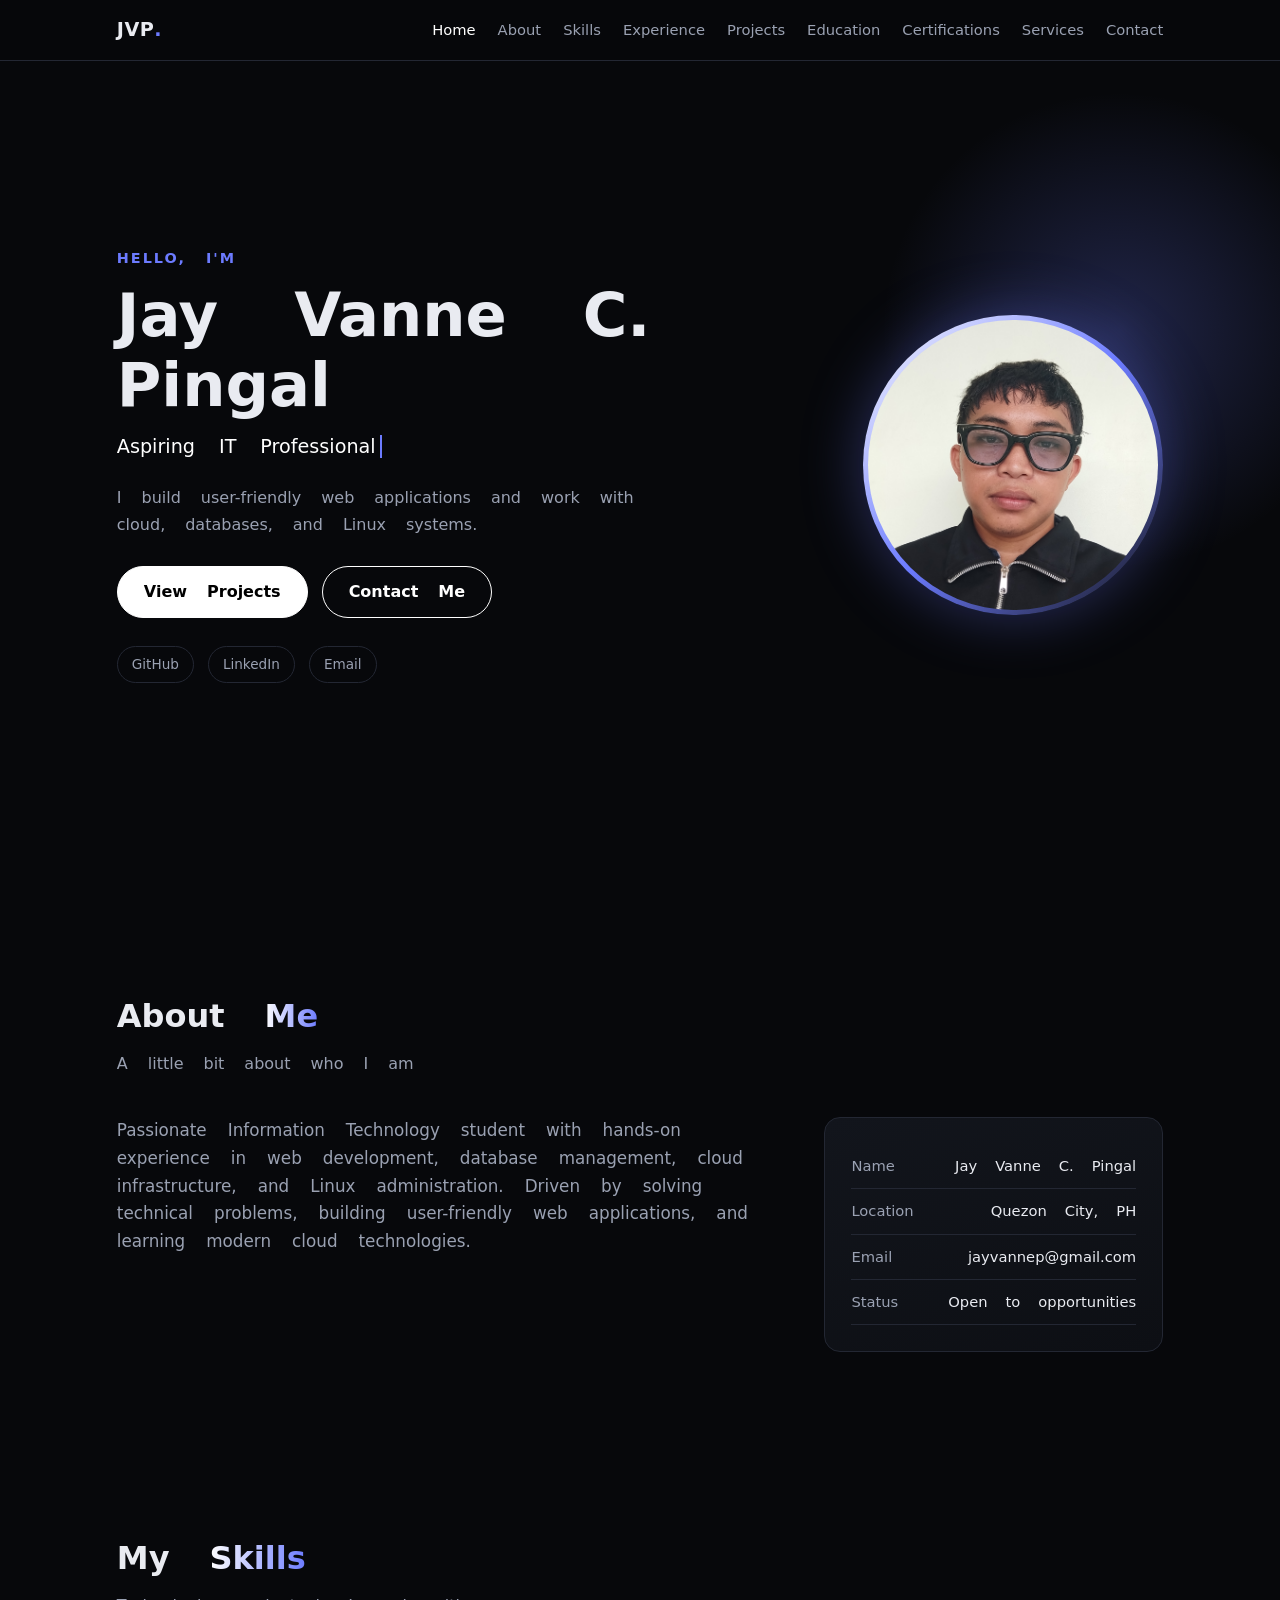
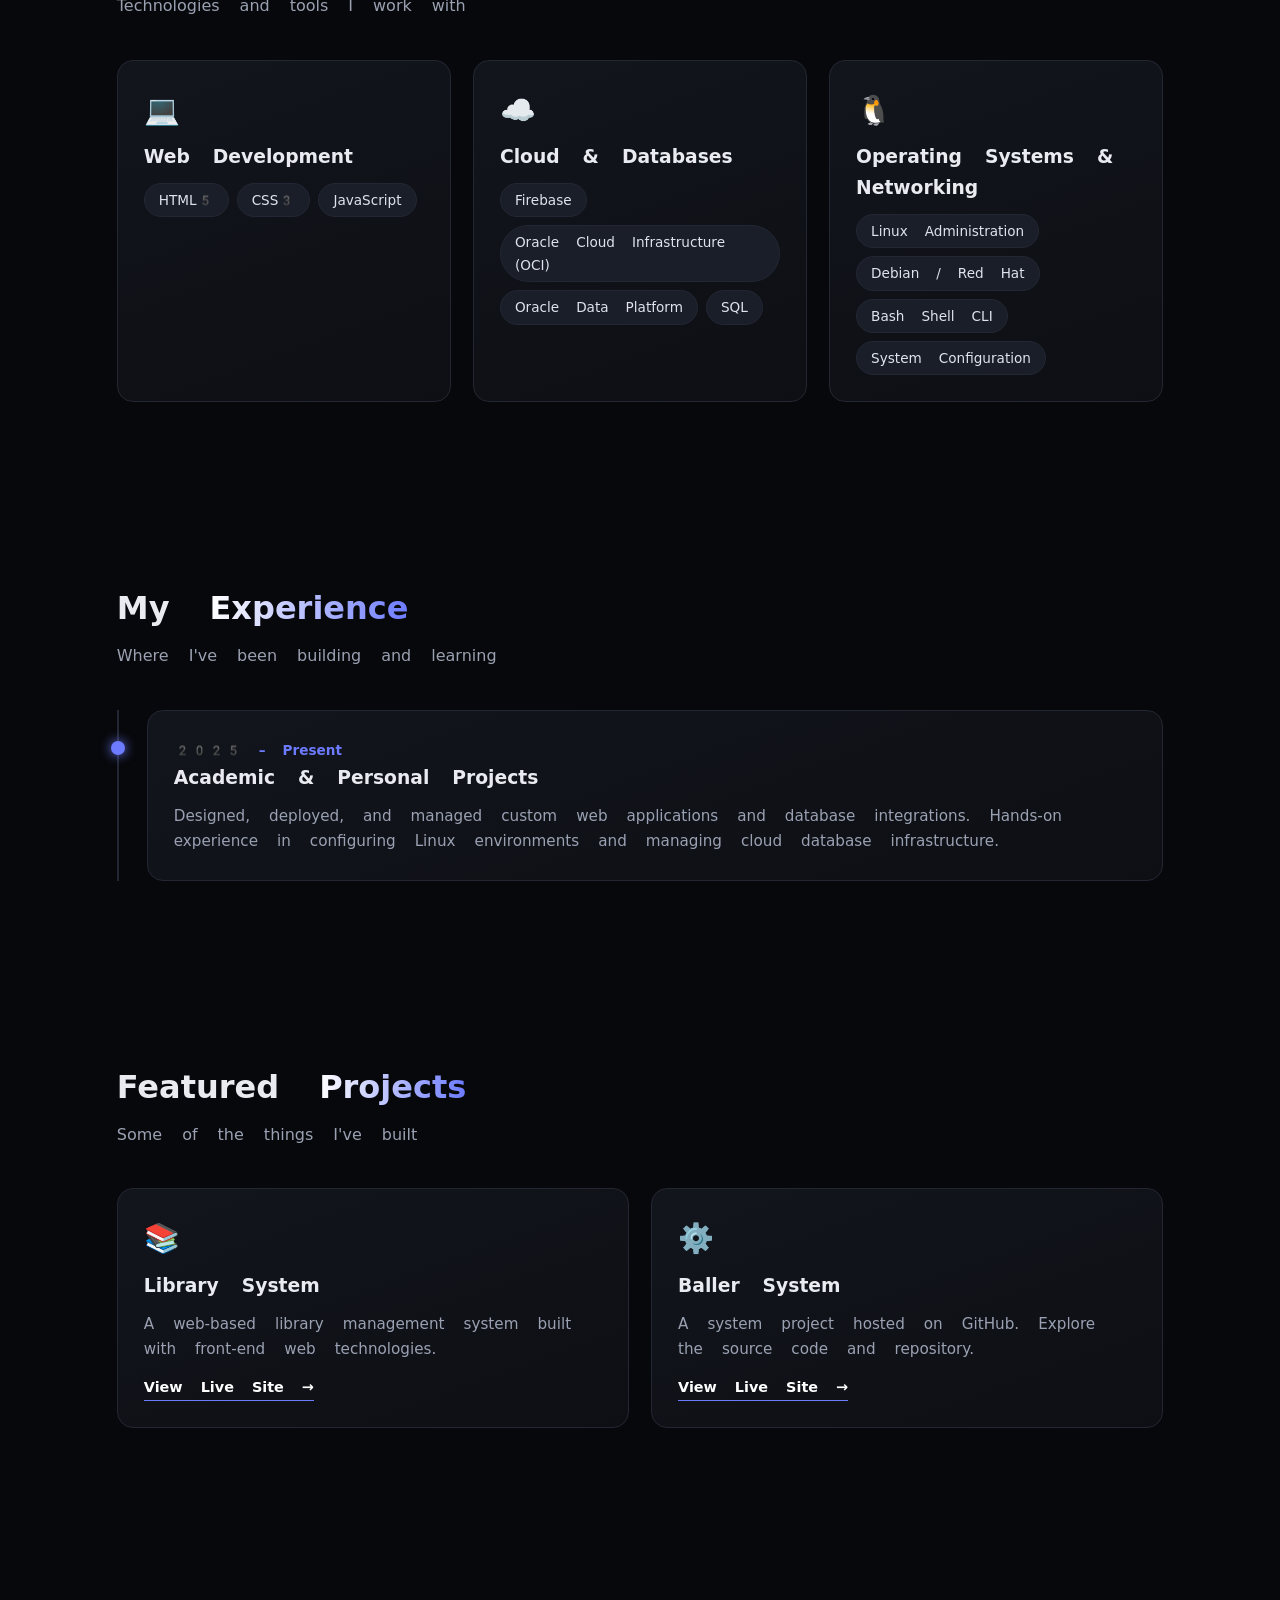
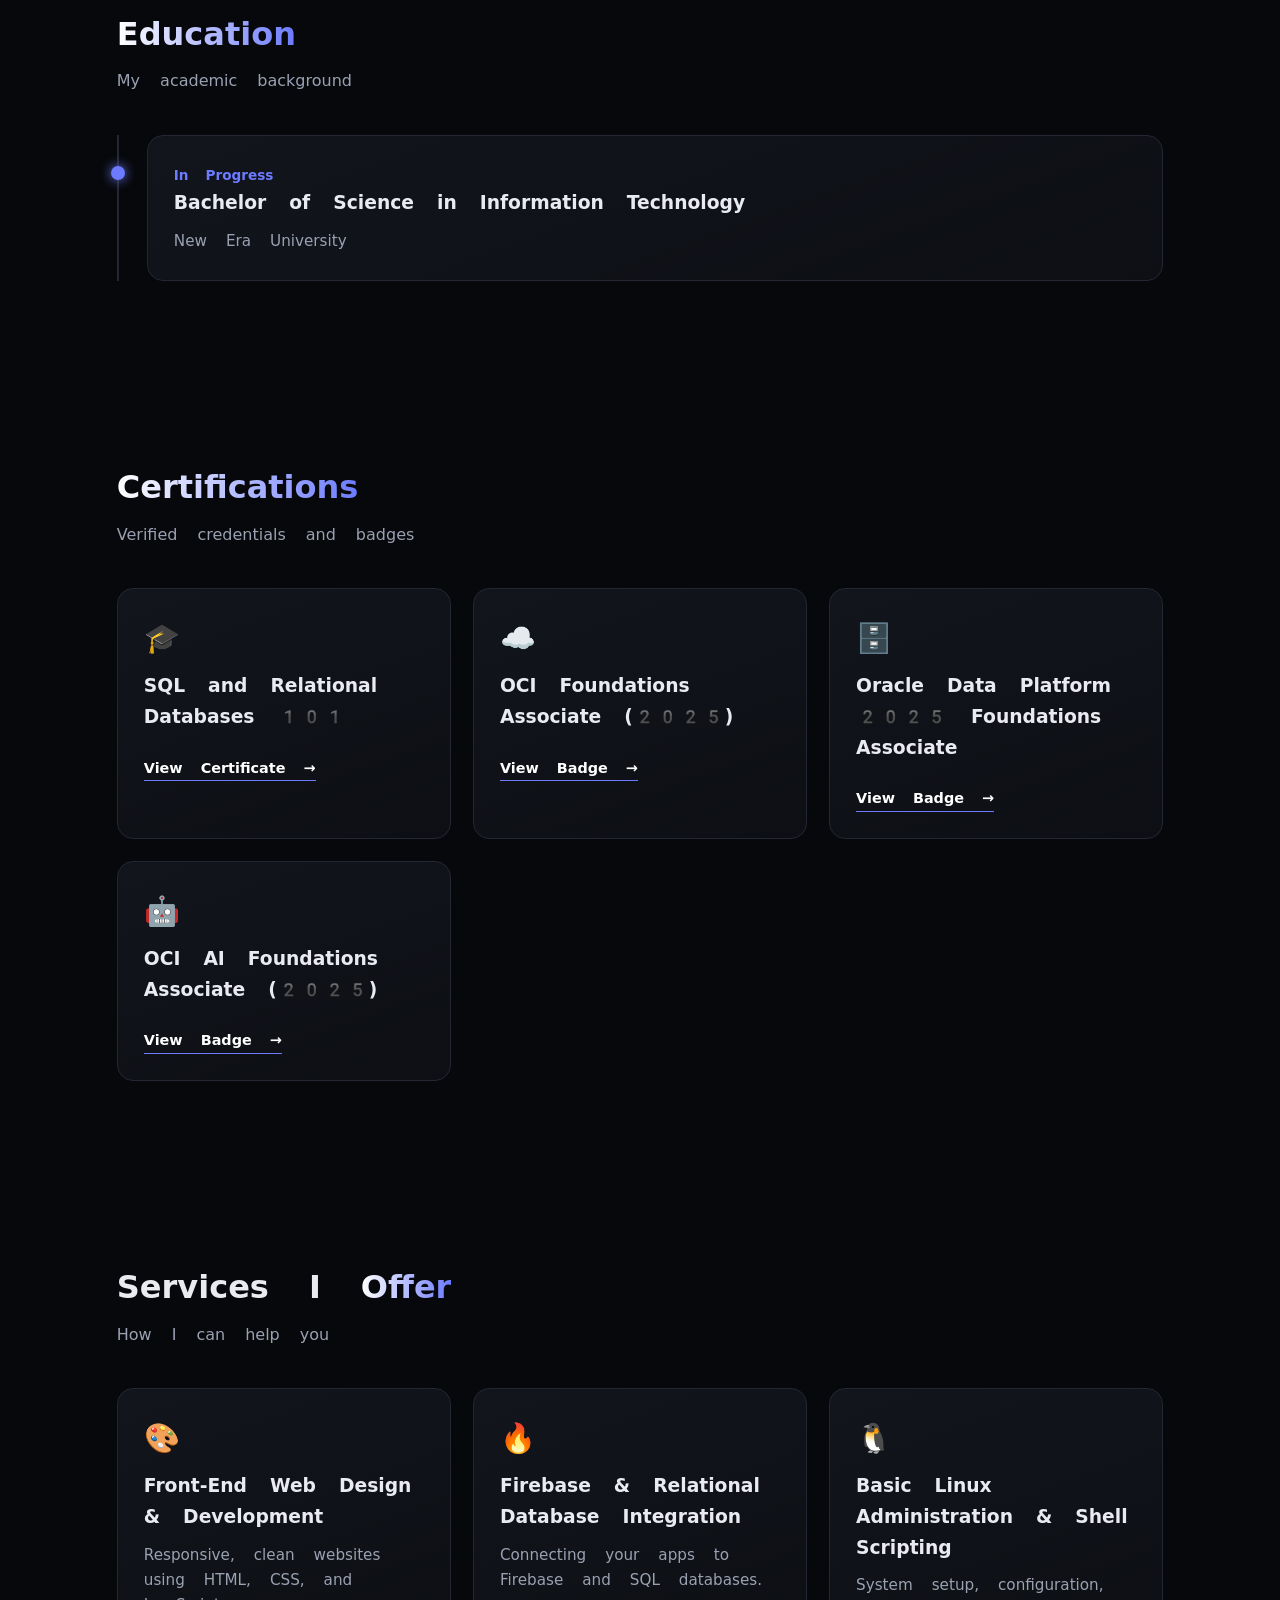
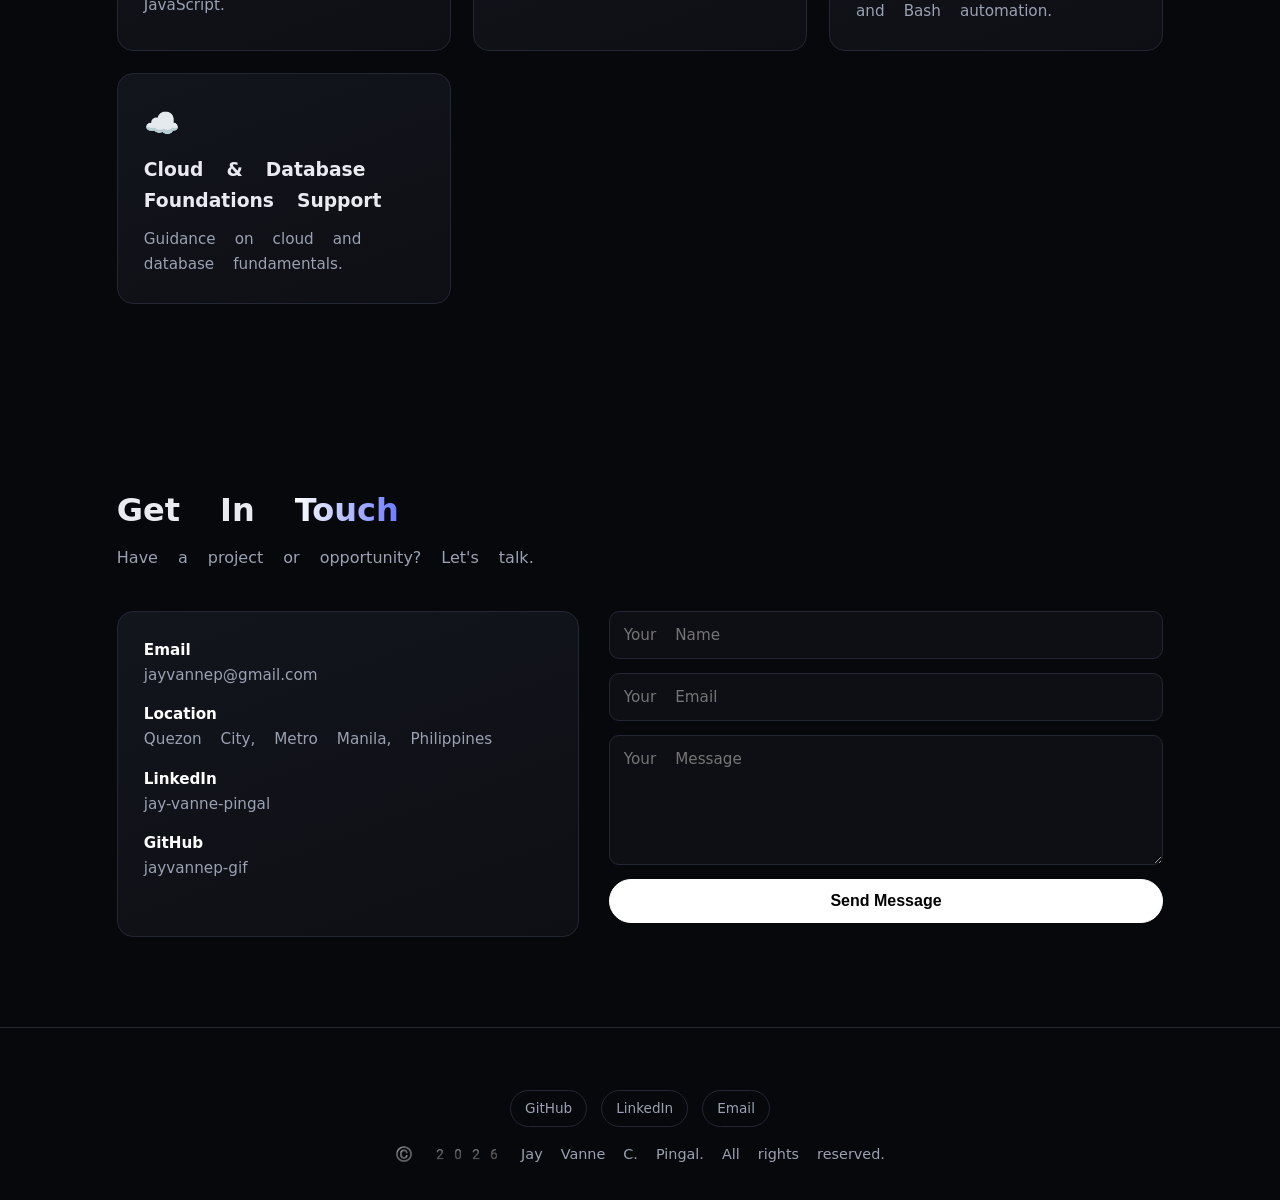
<file: index.html>
<!DOCTYPE html>
<html lang="en">
<head>
<meta charset="UTF-8">
<meta name="viewport" content="width=device-width, initial-scale=1">
<title>Jay Vanne C. Pingal | Portfolio</title>
<meta name="description" content="Portfolio of Jay Vanne C. Pingal - Aspiring IT Professional / Junior Web &amp; Systems Developer">
<!-- CSS file -->
<link rel="stylesheet" href="style.css">
</head>
<body>

<!-- ============ NAVIGATION ============ -->
<nav>
 <div class="nav-in">
  <a href="#home" class="logo">JVP<b>.</b></a> <!-- EDIT: your initials/logo -->
  <button class="burger" id="burger" aria-label="Menu">&#9776;</button>
  <ul class="links" id="links">
   <li><a href="#home">Home</a></li>
   <li><a href="#about">About</a></li>
   <li><a href="#skills">Skills</a></li>
   <li><a href="#experience">Experience</a></li>
   <li><a href="#projects">Projects</a></li>
   <li><a href="#education">Education</a></li>
   <li><a href="#certifications">Certifications</a></li>
   <li><a href="#services">Services</a></li>
   <li><a href="#contact">Contact</a></li>
  </ul>
 </div>
</nav>

<!-- ============ HOME ============ -->
<section id="home">
 <div class="hero-text">
  <p class="hello">HELLO, I'M</p>
  <!-- EDIT: Your name -->
  <h1>Jay Vanne C. Pingal</h1>
  <!-- EDIT: Professional titles are in script.js (titles list) -->
  <p class="role"><span id="typed"></span></p>
  <p class="lead">I build user-friendly web applications and work with cloud, databases, and Linux systems.</p>
  <div class="hero-btns">
   <a href="#projects" class="btn primary">View Projects</a>
   <a href="#contact" class="btn ghost">Contact Me</a>
  </div>
  <div class="socials">
   <!-- EDIT: Social links -->
   <a href="https://github.com/jayvannep-gif/jayvannep-gif" target="_blank" rel="noopener">GitHub</a>
   <a href="https://www.linkedin.com/in/jay-vanne-pingal-319726297/" target="_blank" rel="noopener">LinkedIn</a>
   <a href="mailto:jayvannep@gmail.com">Email</a>
  </div>
 </div>
 <!-- EDIT: Profile picture. Put 1.jpg in the SAME folder as index.html -->
 <div class="avatar">
  <img src="1.jpg" alt="Jay Vanne C. Pingal" onerror="this.outerHTML='<div class=ph>JP</div>'">
 </div>
</section>

<!-- ============ ABOUT ============ -->
<section id="about" class="reveal">
 <h2 class="title">About <span>Me</span></h2>
 <p class="sub">A little bit about who I am</p>
 <div class="about-box">
  <!-- EDIT: About text -->
  <p>Passionate Information Technology student with hands-on experience in web development, database management, cloud infrastructure, and Linux administration. Driven by solving technical problems, building user-friendly web applications, and learning modern cloud technologies.</p>
  <div class="card facts">
   <div><span>Name</span><span>Jay Vanne C. Pingal</span></div>
   <div><span>Location</span><span>Quezon City, PH</span></div>
   <div><span>Email</span><span>jayvannep@gmail.com</span></div>
   <div><span>Status</span><span>Open to opportunities</span></div>
  </div>
 </div>
</section>

<!-- ============ SKILLS ============ -->
<section id="skills" class="reveal">
 <h2 class="title">My <span>Skills</span></h2>
 <p class="sub">Technologies and tools I work with</p>
 <!-- EDIT: Skills -->
 <div class="grid">
  <div class="card">
   <div class="icon">&#128187;</div><h3>Web Development</h3>
   <div class="tags"><span>HTML5</span><span>CSS3</span><span>JavaScript</span></div>
  </div>
  <div class="card">
   <div class="icon">&#9729;&#65039;</div><h3>Cloud &amp; Databases</h3>
   <div class="tags"><span>Firebase</span><span>Oracle Cloud Infrastructure (OCI)</span><span>Oracle Data Platform</span><span>SQL</span></div>
  </div>
  <div class="card">
   <div class="icon">&#128039;</div><h3>Operating Systems &amp; Networking</h3>
   <div class="tags"><span>Linux Administration</span><span>Debian / Red Hat</span><span>Bash Shell CLI</span><span>System Configuration</span></div>
  </div>
 </div>
</section>

<!-- ============ EXPERIENCE ============ -->
<section id="experience" class="reveal">
 <h2 class="title">My <span>Experience</span></h2>
 <p class="sub">Where I've been building and learning</p>
 <div class="timeline">
  <!-- EDIT: Add more experiences by copying a .card block -->
  <div class="card">
   <span class="date">2025 &ndash; Present</span>
   <h3>Academic &amp; Personal Projects</h3>
   <p>Designed, deployed, and managed custom web applications and database integrations. Hands-on experience in configuring Linux environments and managing cloud database infrastructure.</p>
  </div>
 </div>
</section>

<!-- ============ PROJECTS ============ -->
<section id="projects" class="reveal">
 <h2 class="title">Featured <span>Projects</span></h2>
 <p class="sub">Some of the things I've built</p>
 <div class="grid">
  <!-- EDIT: Projects -->
  <div class="card">
   <div class="icon">&#128218;</div><h3>Library System</h3>
   <p>A web-based library management system built with front-end web technologies.</p>
   <a class="link" href="https://jayvannepingal-ctrl.github.io/Library-System/" target="_blank" rel="noopener">View Live Site &rarr;</a>
  </div>
  <div class="card">
   <div class="icon">&#9881;&#65039;</div><h3>Baller System</h3>
   <p>A system project hosted on GitHub. Explore the source code and repository.</p>
   <a class="link" href="https://jayvannep-gif.github.io/baller-system/" target="_blank" rel="noopener">View Live Site &rarr;</a>
  </div>
 </div>
</section>

<!-- ============ EDUCATION ============ -->
<section id="education" class="reveal">
 <h2 class="title"><span>Education</span></h2>
 <p class="sub">My academic background</p>
 <div class="timeline">
  <!-- EDIT: Education -->
  <div class="card">
   <span class="date">In Progress</span>
   <h3>Bachelor of Science in Information Technology</h3>
   <p>New Era University</p>
  </div>
 </div>
</section>

<!-- ============ CERTIFICATIONS ============ -->
<section id="certifications" class="reveal">
 <h2 class="title"><span>Certifications</span></h2>
 <p class="sub">Verified credentials and badges</p>
 <div class="grid">
  <!-- EDIT: Certifications (title + link) -->
  <div class="card">
   <div class="icon">&#127891;</div><h3>SQL and Relational Databases 101</h3>
   <a class="link" href="https://courses.cognitiveclass.ai/certificates/5b38eb20e7e5418bbabb9091494e49e5" target="_blank" rel="noopener">View Certificate &rarr;</a>
  </div>
  <div class="card">
   <div class="icon">&#9729;&#65039;</div><h3>OCI Foundations Associate (2025)</h3>
   <a class="link" href="https://catalog-education.oracle.com/ords/certview/sharebadge?id=B07CAB8C532AAE2AFB890F21F07C7CAFA7E3AFDD0426E96E9E6990A6E0E0DA34" target="_blank" rel="noopener">View Badge &rarr;</a>
  </div>
  <div class="card">
   <div class="icon">&#128452;&#65039;</div><h3>Oracle Data Platform 2025 Foundations Associate</h3>
   <a class="link" href="https://catalog-education.oracle.com/ords/certview/sharebadge?id=0609F2A6CDCE2F76BBA22B21988B06A94D9E0F1DB38DFD9B10C23FAFFD58C7D0" target="_blank" rel="noopener">View Badge &rarr;</a>
  </div>
  <div class="card">
   <div class="icon">&#129302;</div><h3>OCI AI Foundations Associate (2025)</h3>
   <a class="link" href="https://catalog-education.oracle.com/pls/certview/sharebadge?id=7DC625B008D237CD91BC6DBB982EE18B1B7FA1435D3223FBE142369D5576A092" target="_blank" rel="noopener">View Badge &rarr;</a>
  </div>
 </div>
</section>

<!-- ============ SERVICES ============ -->
<section id="services" class="reveal">
 <h2 class="title">Services I <span>Offer</span></h2>
 <p class="sub">How I can help you</p>
 <div class="grid">
  <!-- EDIT: Services -->
  <div class="card"><div class="icon">&#127912;</div><h3>Front-End Web Design &amp; Development</h3><p>Responsive, clean websites using HTML, CSS, and JavaScript.</p></div>
  <div class="card"><div class="icon">&#128293;</div><h3>Firebase &amp; Relational Database Integration</h3><p>Connecting your apps to Firebase and SQL databases.</p></div>
  <div class="card"><div class="icon">&#128039;</div><h3>Basic Linux Administration &amp; Shell Scripting</h3><p>System setup, configuration, and Bash automation.</p></div>
  <div class="card"><div class="icon">&#9729;&#65039;</div><h3>Cloud &amp; Database Foundations Support</h3><p>Guidance on cloud and database fundamentals.</p></div>
 </div>
</section>

<!-- ============ CONTACT ============ -->
<section id="contact" class="reveal">
 <h2 class="title">Get In <span>Touch</span></h2>
 <p class="sub">Have a project or opportunity? Let's talk.</p>
 <div class="contact-wrap">
  <!-- EDIT: Contact details -->
  <div class="contact-info card">
   <p><strong>Email</strong><a href="mailto:jayvannep@gmail.com">jayvannep@gmail.com</a></p>
   <p><strong>Location</strong>Quezon City, Metro Manila, Philippines</p>
   <p><strong>LinkedIn</strong><a href="https://www.linkedin.com/in/jay-vanne-pingal-319726297/" target="_blank" rel="noopener">jay-vanne-pingal</a></p>
   <p><strong>GitHub</strong><a href="https://github.com/jayvannep-gif/jayvannep-gif" target="_blank" rel="noopener">jayvannep-gif</a></p>
  </div>
  <!-- Contact form (sends to your email using Web3Forms) -->
  <form id="form">
   <!-- Web3Forms access key (public key, safe to keep here) -->
   <input type="hidden" id="akey" value="d7beb20d-ad54-468f-b3a5-93405ae40a5a">
   <!-- Spam trap: hidden from real visitors, bots tend to tick it -->
   <input type="checkbox" id="botcheck" style="display:none" tabindex="-1" autocomplete="off">
   <input type="text" id="fname" placeholder="Your Name" required>
   <input type="email" id="femail" placeholder="Your Email" required>
   <textarea id="fmsg" placeholder="Your Message" required></textarea>
   <button class="btn primary" type="submit" id="sendbtn">Send Message</button>
   <p id="status" style="color:#9aa1b2;font-size:.9rem"></p>
  </form>
 </div>
</section>

<!-- ============ FOOTER ============ -->
<footer>
 <div class="socials">
  <a href="https://github.com/jayvannep-gif/jayvannep-gif" target="_blank" rel="noopener">GitHub</a>
  <a href="https://www.linkedin.com/in/jay-vanne-pingal-319726297/" target="_blank" rel="noopener">LinkedIn</a>
  <a href="mailto:jayvannep@gmail.com">Email</a>
 </div>
 <p style="margin-top:16px">&copy; <span id="year"></span> Jay Vanne C. Pingal. All rights reserved.</p>
</footer>

<!-- JavaScript file -->
<script src="script.js"></script>
</body>
</html>
</file>
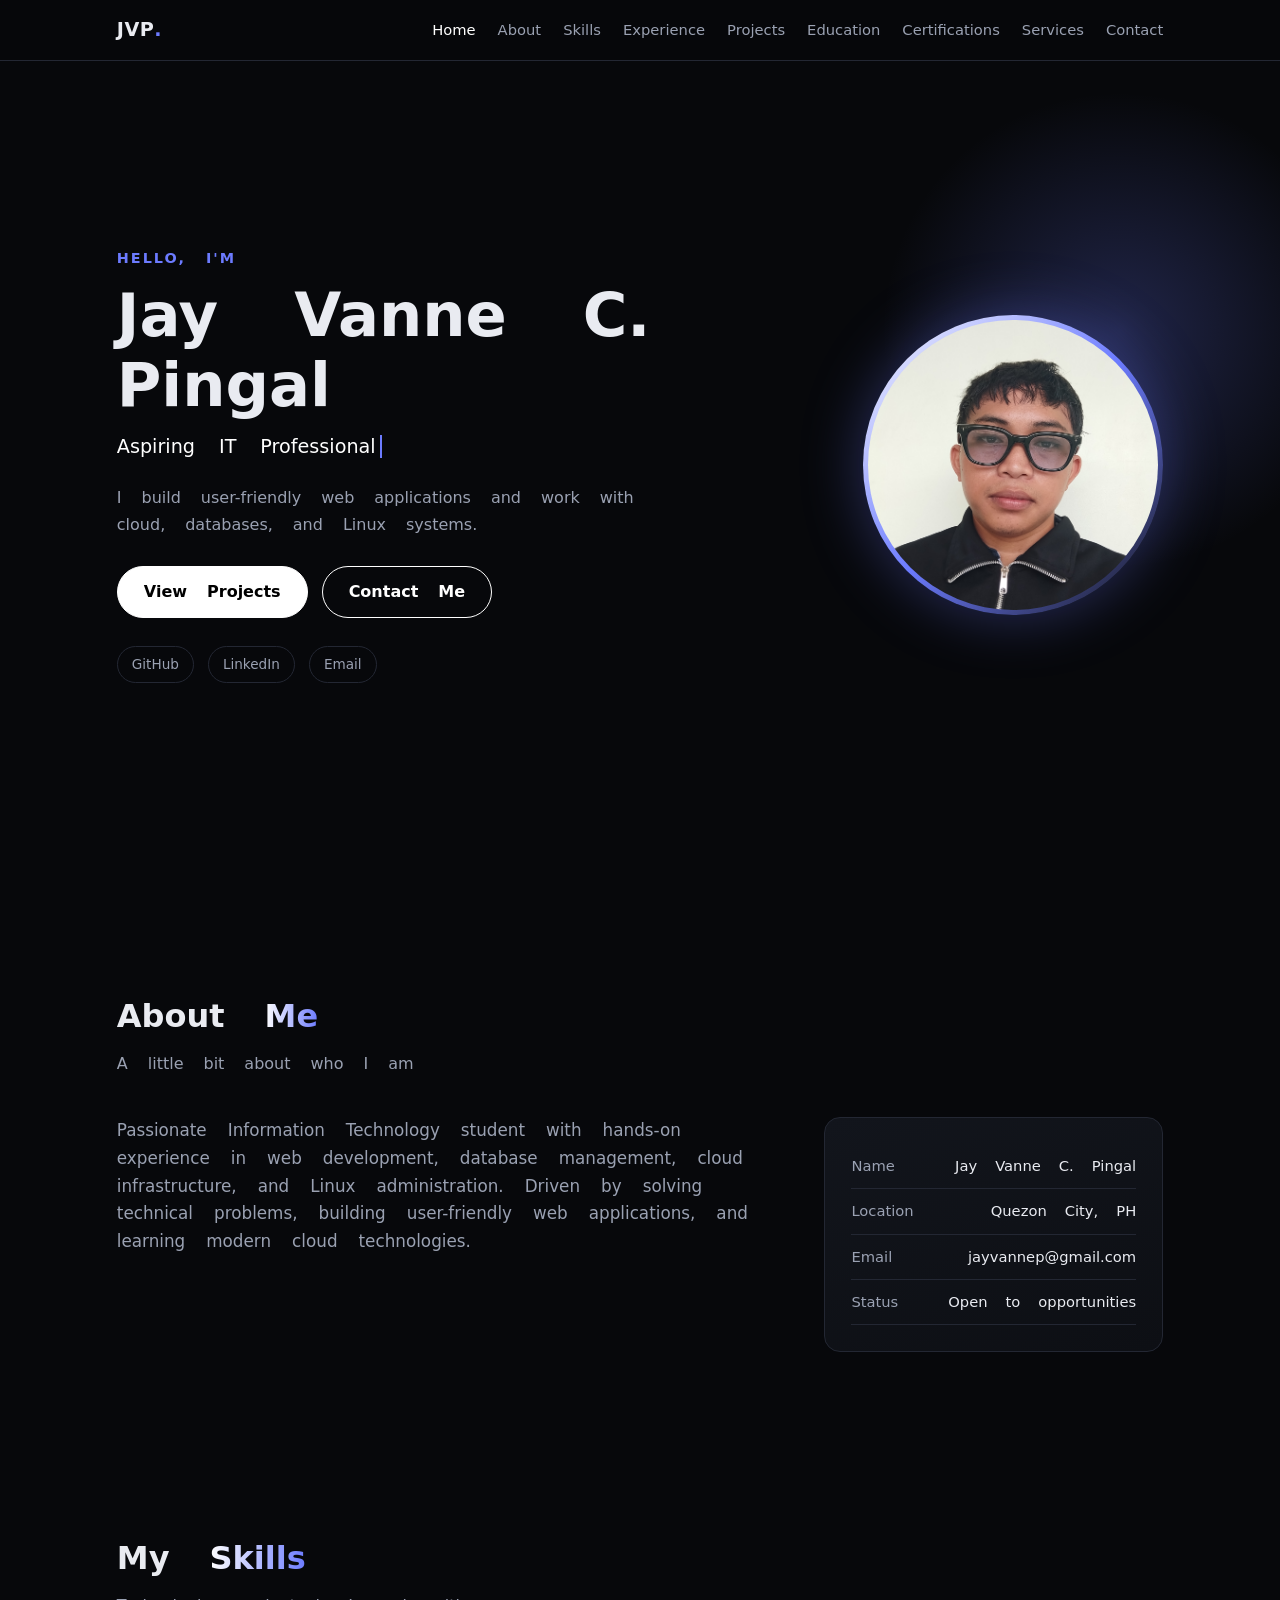
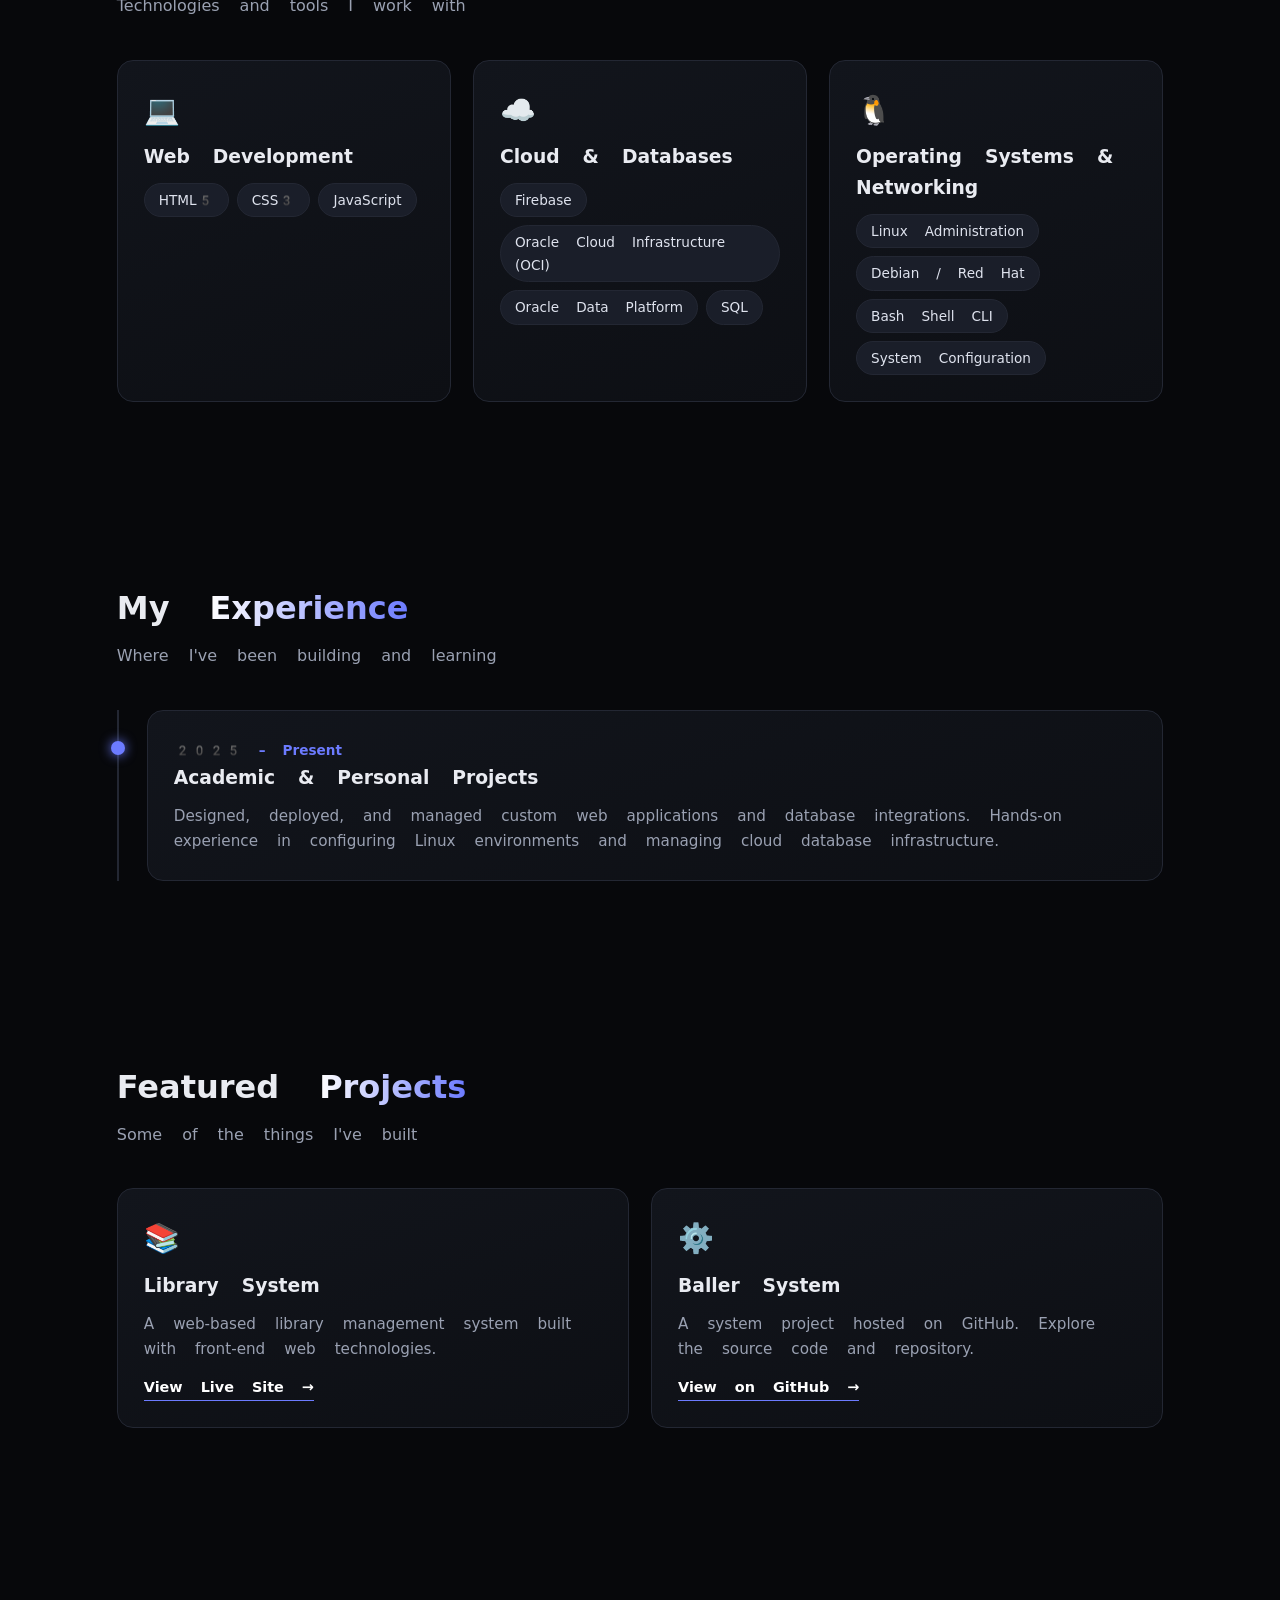
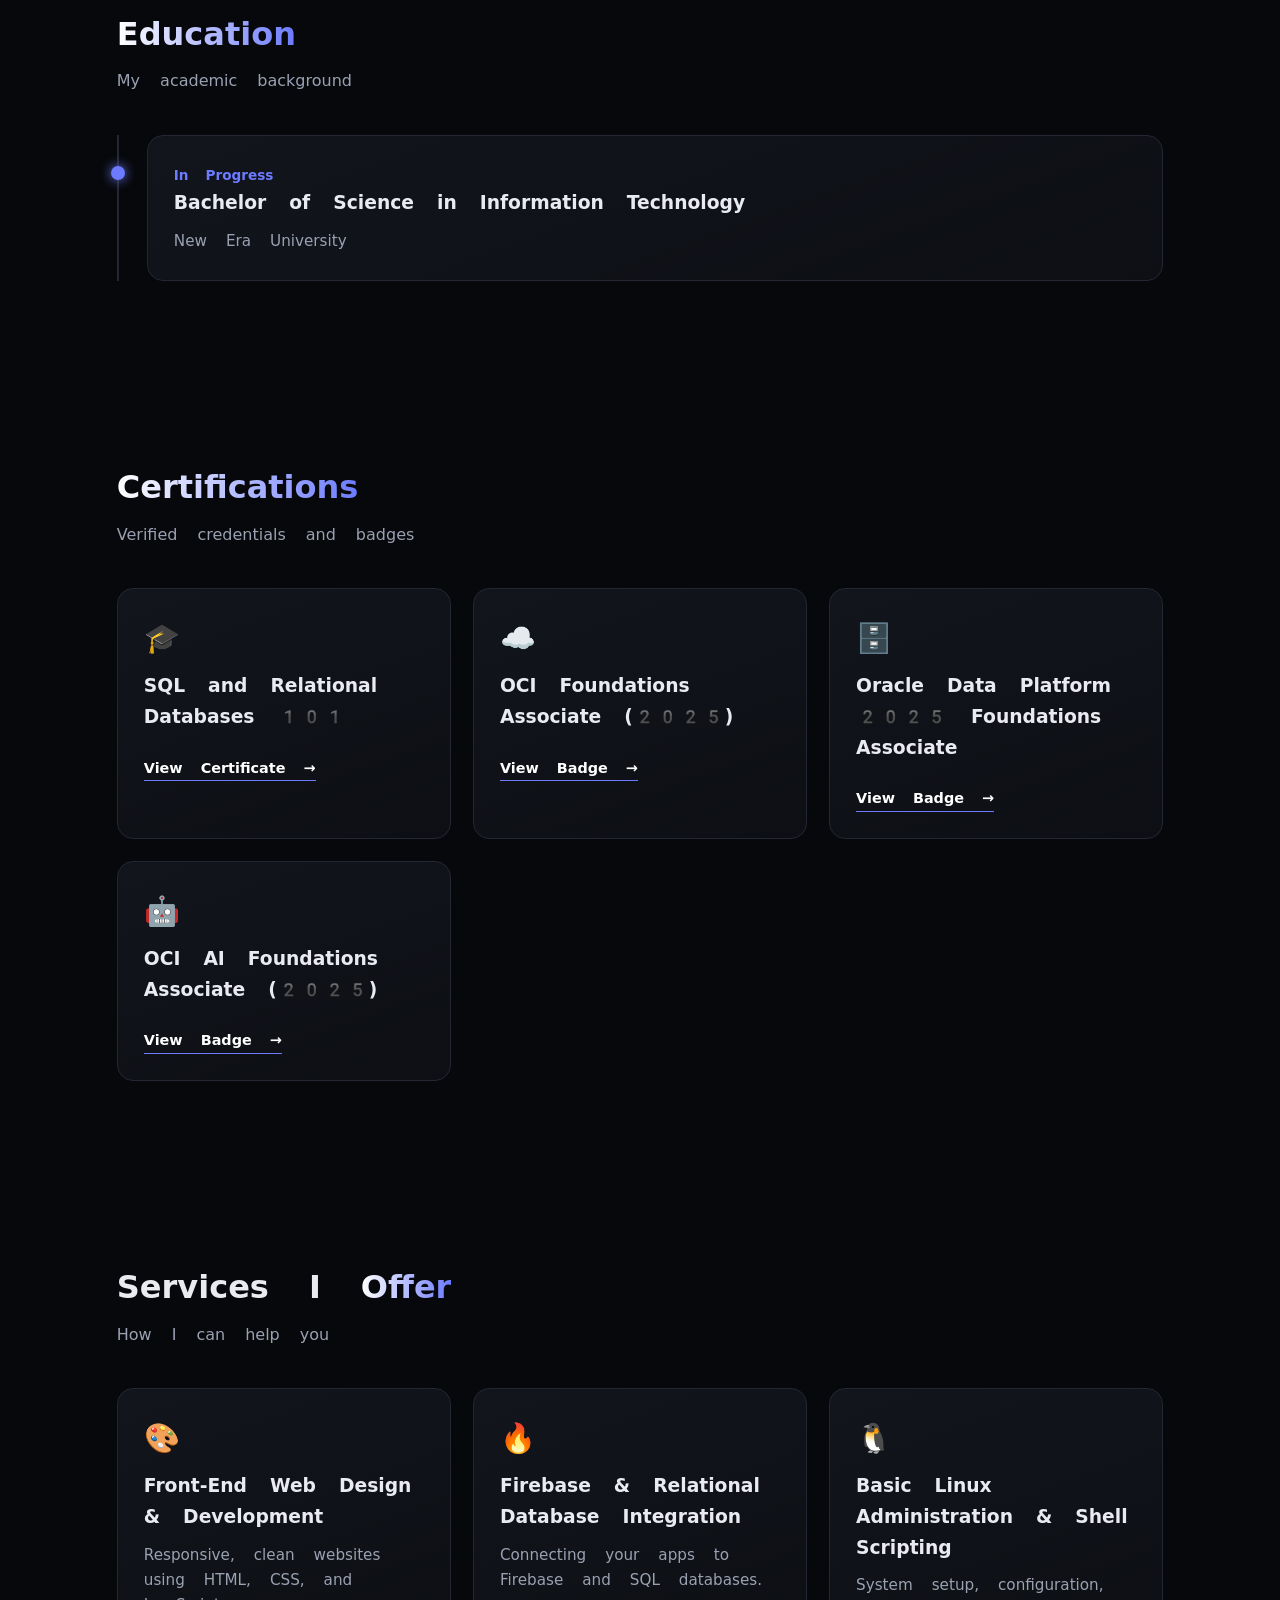
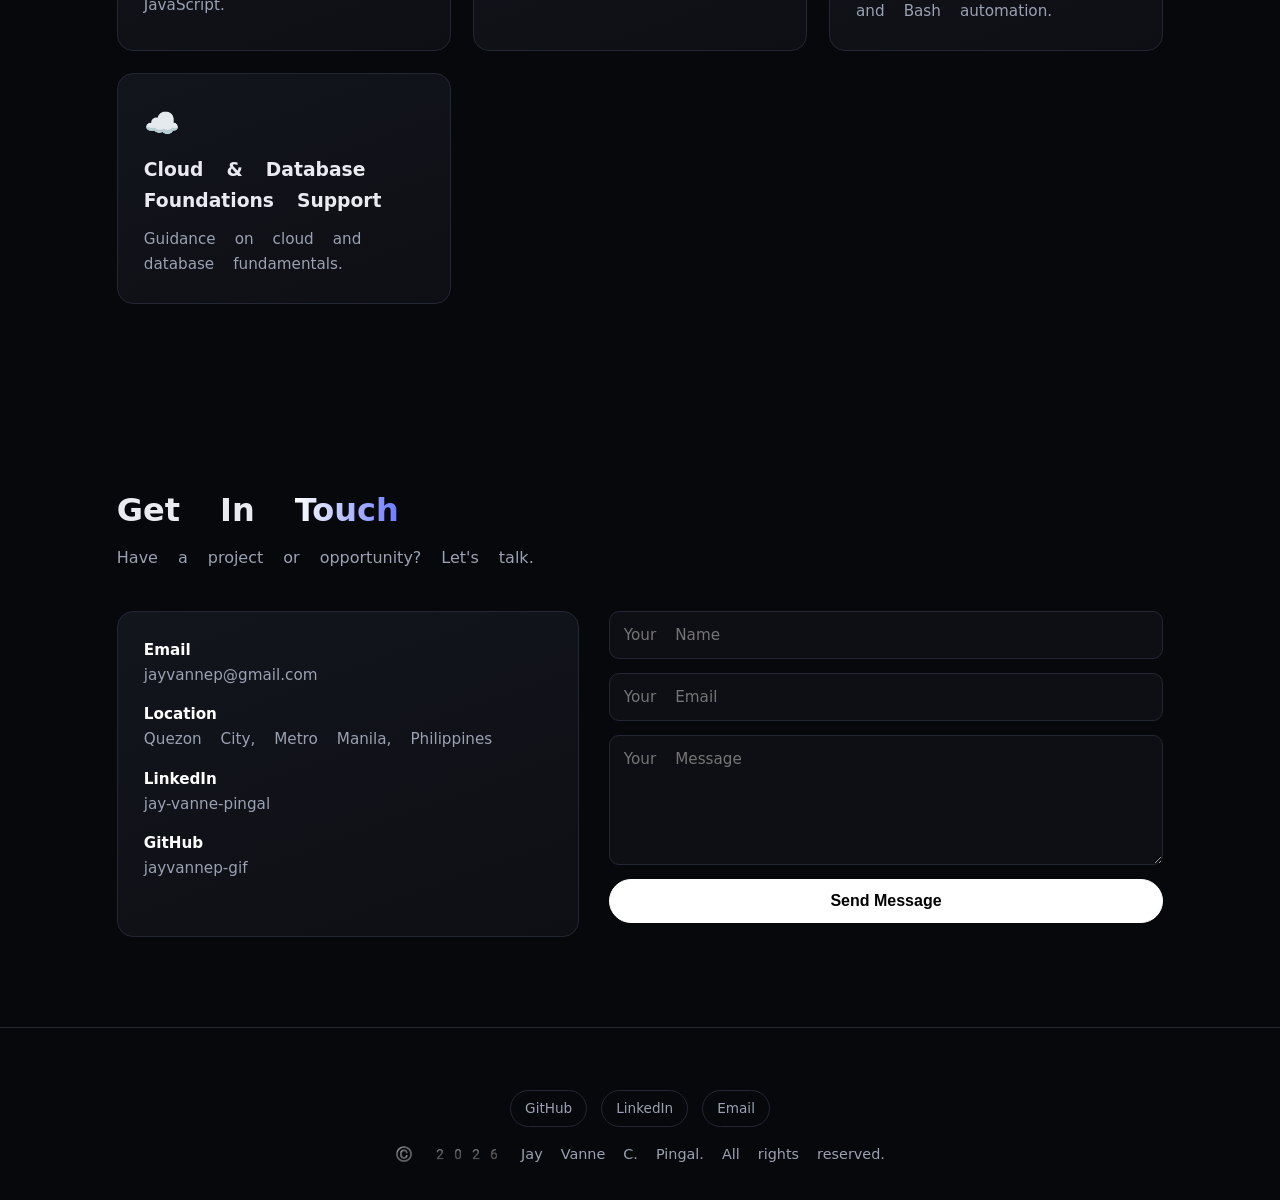
<file: Porfolio.html>
<!DOCTYPE html>
<html lang="en">
<head>
<meta charset="UTF-8">
<meta name="viewport" content="width=device-width, initial-scale=1">
<title>Jay Vanne C. Pingal | Portfolio</title>
<meta name="description" content="Portfolio of Jay Vanne C. Pingal - Aspiring IT Professional / Junior Web &amp; Systems Developer">
<!-- CSS file -->
<link rel="stylesheet" href="style.css">
</head>
<body>

<!-- ============ NAVIGATION ============ -->
<nav>
 <div class="nav-in">
  <a href="#home" class="logo">JVP<b>.</b></a> <!-- EDIT: your initials/logo -->
  <button class="burger" id="burger" aria-label="Menu">&#9776;</button>
  <ul class="links" id="links">
   <li><a href="#home">Home</a></li>
   <li><a href="#about">About</a></li>
   <li><a href="#skills">Skills</a></li>
   <li><a href="#experience">Experience</a></li>
   <li><a href="#projects">Projects</a></li>
   <li><a href="#education">Education</a></li>
   <li><a href="#certifications">Certifications</a></li>
   <li><a href="#services">Services</a></li>
   <li><a href="#contact">Contact</a></li>
  </ul>
 </div>
</nav>

<!-- ============ HOME ============ -->
<section id="home">
 <div class="hero-text">
  <p class="hello">HELLO, I'M</p>
  <!-- EDIT: Your name -->
  <h1>Jay Vanne C. Pingal</h1>
  <!-- EDIT: Professional titles are in script.js (titles list) -->
  <p class="role"><span id="typed"></span></p>
  <p class="lead">I build user-friendly web applications and work with cloud, databases, and Linux systems.</p>
  <div class="hero-btns">
   <a href="#projects" class="btn primary">View Projects</a>
   <a href="#contact" class="btn ghost">Contact Me</a>
  </div>
  <div class="socials">
   <!-- EDIT: Social links -->
   <a href="https://github.com/jayvannep-gif/jayvannep-gif" target="_blank" rel="noopener">GitHub</a>
   <a href="https://www.linkedin.com/in/jay-vanne-pingal-319726297/" target="_blank" rel="noopener">LinkedIn</a>
   <a href="mailto:jayvannep@gmail.com">Email</a>
  </div>
 </div>
 <!-- EDIT: Profile picture. Put 1.jpg in the SAME folder as index.html -->
 <div class="avatar">
  <img src="1.jpg" alt="Jay Vanne C. Pingal" onerror="this.outerHTML='<div class=ph>JP</div>'">
 </div>
</section>

<!-- ============ ABOUT ============ -->
<section id="about" class="reveal">
 <h2 class="title">About <span>Me</span></h2>
 <p class="sub">A little bit about who I am</p>
 <div class="about-box">
  <!-- EDIT: About text -->
  <p>Passionate Information Technology student with hands-on experience in web development, database management, cloud infrastructure, and Linux administration. Driven by solving technical problems, building user-friendly web applications, and learning modern cloud technologies.</p>
  <div class="card facts">
   <div><span>Name</span><span>Jay Vanne C. Pingal</span></div>
   <div><span>Location</span><span>Quezon City, PH</span></div>
   <div><span>Email</span><span>jayvannep@gmail.com</span></div>
   <div><span>Status</span><span>Open to opportunities</span></div>
  </div>
 </div>
</section>

<!-- ============ SKILLS ============ -->
<section id="skills" class="reveal">
 <h2 class="title">My <span>Skills</span></h2>
 <p class="sub">Technologies and tools I work with</p>
 <!-- EDIT: Skills -->
 <div class="grid">
  <div class="card">
   <div class="icon">&#128187;</div><h3>Web Development</h3>
   <div class="tags"><span>HTML5</span><span>CSS3</span><span>JavaScript</span></div>
  </div>
  <div class="card">
   <div class="icon">&#9729;&#65039;</div><h3>Cloud &amp; Databases</h3>
   <div class="tags"><span>Firebase</span><span>Oracle Cloud Infrastructure (OCI)</span><span>Oracle Data Platform</span><span>SQL</span></div>
  </div>
  <div class="card">
   <div class="icon">&#128039;</div><h3>Operating Systems &amp; Networking</h3>
   <div class="tags"><span>Linux Administration</span><span>Debian / Red Hat</span><span>Bash Shell CLI</span><span>System Configuration</span></div>
  </div>
 </div>
</section>

<!-- ============ EXPERIENCE ============ -->
<section id="experience" class="reveal">
 <h2 class="title">My <span>Experience</span></h2>
 <p class="sub">Where I've been building and learning</p>
 <div class="timeline">
  <!-- EDIT: Add more experiences by copying a .card block -->
  <div class="card">
   <span class="date">2025 &ndash; Present</span>
   <h3>Academic &amp; Personal Projects</h3>
   <p>Designed, deployed, and managed custom web applications and database integrations. Hands-on experience in configuring Linux environments and managing cloud database infrastructure.</p>
  </div>
 </div>
</section>

<!-- ============ PROJECTS ============ -->
<section id="projects" class="reveal">
 <h2 class="title">Featured <span>Projects</span></h2>
 <p class="sub">Some of the things I've built</p>
 <div class="grid">
  <!-- EDIT: Projects -->
  <div class="card">
   <div class="icon">&#128218;</div><h3>Library System</h3>
   <p>A web-based library management system built with front-end web technologies.</p>
   <a class="link" href="https://jayvannepingal-ctrl.github.io/Library-System/" target="_blank" rel="noopener">View Live Site &rarr;</a>
  </div>
  <div class="card">
   <div class="icon">&#9881;&#65039;</div><h3>Baller System</h3>
   <p>A system project hosted on GitHub. Explore the source code and repository.</p>
   <a class="link" href="https://github.com/jayvannep-gif/baller-system" target="_blank" rel="noopener">View on GitHub &rarr;</a>
  </div>
 </div>
</section>

<!-- ============ EDUCATION ============ -->
<section id="education" class="reveal">
 <h2 class="title"><span>Education</span></h2>
 <p class="sub">My academic background</p>
 <div class="timeline">
  <!-- EDIT: Education -->
  <div class="card">
   <span class="date">In Progress</span>
   <h3>Bachelor of Science in Information Technology</h3>
   <p>New Era University</p>
  </div>
 </div>
</section>

<!-- ============ CERTIFICATIONS ============ -->
<section id="certifications" class="reveal">
 <h2 class="title"><span>Certifications</span></h2>
 <p class="sub">Verified credentials and badges</p>
 <div class="grid">
  <!-- EDIT: Certifications (title + link) -->
  <div class="card">
   <div class="icon">&#127891;</div><h3>SQL and Relational Databases 101</h3>
   <a class="link" href="https://courses.cognitiveclass.ai/certificates/5b38eb20e7e5418bbabb9091494e49e5" target="_blank" rel="noopener">View Certificate &rarr;</a>
  </div>
  <div class="card">
   <div class="icon">&#9729;&#65039;</div><h3>OCI Foundations Associate (2025)</h3>
   <a class="link" href="https://catalog-education.oracle.com/ords/certview/sharebadge?id=B07CAB8C532AAE2AFB890F21F07C7CAFA7E3AFDD0426E96E9E6990A6E0E0DA34" target="_blank" rel="noopener">View Badge &rarr;</a>
  </div>
  <div class="card">
   <div class="icon">&#128452;&#65039;</div><h3>Oracle Data Platform 2025 Foundations Associate</h3>
   <a class="link" href="https://catalog-education.oracle.com/ords/certview/sharebadge?id=0609F2A6CDCE2F76BBA22B21988B06A94D9E0F1DB38DFD9B10C23FAFFD58C7D0" target="_blank" rel="noopener">View Badge &rarr;</a>
  </div>
  <div class="card">
   <div class="icon">&#129302;</div><h3>OCI AI Foundations Associate (2025)</h3>
   <a class="link" href="https://catalog-education.oracle.com/pls/certview/sharebadge?id=7DC625B008D237CD91BC6DBB982EE18B1B7FA1435D3223FBE142369D5576A092" target="_blank" rel="noopener">View Badge &rarr;</a>
  </div>
 </div>
</section>

<!-- ============ SERVICES ============ -->
<section id="services" class="reveal">
 <h2 class="title">Services I <span>Offer</span></h2>
 <p class="sub">How I can help you</p>
 <div class="grid">
  <!-- EDIT: Services -->
  <div class="card"><div class="icon">&#127912;</div><h3>Front-End Web Design &amp; Development</h3><p>Responsive, clean websites using HTML, CSS, and JavaScript.</p></div>
  <div class="card"><div class="icon">&#128293;</div><h3>Firebase &amp; Relational Database Integration</h3><p>Connecting your apps to Firebase and SQL databases.</p></div>
  <div class="card"><div class="icon">&#128039;</div><h3>Basic Linux Administration &amp; Shell Scripting</h3><p>System setup, configuration, and Bash automation.</p></div>
  <div class="card"><div class="icon">&#9729;&#65039;</div><h3>Cloud &amp; Database Foundations Support</h3><p>Guidance on cloud and database fundamentals.</p></div>
 </div>
</section>

<!-- ============ CONTACT ============ -->
<section id="contact" class="reveal">
 <h2 class="title">Get In <span>Touch</span></h2>
 <p class="sub">Have a project or opportunity? Let's talk.</p>
 <div class="contact-wrap">
  <!-- EDIT: Contact details -->
  <div class="contact-info card">
   <p><strong>Email</strong><a href="mailto:jayvannep@gmail.com">jayvannep@gmail.com</a></p>
   <p><strong>Location</strong>Quezon City, Metro Manila, Philippines</p>
   <p><strong>LinkedIn</strong><a href="https://www.linkedin.com/in/jay-vanne-pingal-319726297/" target="_blank" rel="noopener">jay-vanne-pingal</a></p>
   <p><strong>GitHub</strong><a href="https://github.com/jayvannep-gif/jayvannep-gif" target="_blank" rel="noopener">jayvannep-gif</a></p>
  </div>
  <!-- Contact form (sends to your email using Web3Forms) -->
  <form id="form">
   <!-- EDIT: paste your Web3Forms access key below -->
   <input type="hidden" id="akey" value="PASTE_YOUR_ACCESS_KEY_HERE">
   <input type="text" id="fname" placeholder="Your Name" required>
   <input type="email" id="femail" placeholder="Your Email" required>
   <textarea id="fmsg" placeholder="Your Message" required></textarea>
   <button class="btn primary" type="submit" id="sendbtn">Send Message</button>
   <p id="status" style="color:#9aa1b2;font-size:.9rem"></p>
  </form>
 </div>
</section>

<!-- ============ FOOTER ============ -->
<footer>
 <div class="socials">
  <a href="https://github.com/jayvannep-gif/jayvannep-gif" target="_blank" rel="noopener">GitHub</a>
  <a href="https://www.linkedin.com/in/jay-vanne-pingal-319726297/" target="_blank" rel="noopener">LinkedIn</a>
  <a href="mailto:jayvannep@gmail.com">Email</a>
 </div>
 <p style="margin-top:16px">&copy; <span id="year"></span> Jay Vanne C. Pingal. All rights reserved.</p>
</footer>

<!-- JavaScript file -->
<script src="script.js"></script>
</body>
</html>
</file>
<file: style.css>
:root{--bg:#07080b;--bg2:#0d0f14;--card:#12151c;--line:#232733;--text:#e9ebf1;--muted:#9aa1b2;--accent:#ffffff;--glow:#6c7bff;}
*{margin:0;padding:0;box-sizing:border-box}
html{scroll-behavior:smooth;scroll-padding-top:70px}
body{font-family:"Segoe UI","Segoe UI Emoji","Apple Color Emoji","Noto Color Emoji",system-ui,-apple-system,Roboto,Arial,sans-serif;background:var(--bg);color:var(--text);line-height:1.65;overflow-x:hidden}
a{color:inherit;text-decoration:none}
section{padding:90px 6%;max-width:1200px;margin:auto}
h2.title{font-size:2rem;margin-bottom:8px}
h2.title span{background:linear-gradient(90deg,#fff,var(--glow));-webkit-background-clip:text;background-clip:text;color:transparent}
.sub{color:var(--muted);margin-bottom:40px}
.grid{display:grid;grid-template-columns:repeat(auto-fit,minmax(260px,1fr));gap:22px}
.card{background:linear-gradient(160deg,var(--card),var(--bg2));border:1px solid var(--line);border-radius:16px;padding:26px;transition:.3s}
.card:hover{transform:translateY(-6px);border-color:var(--glow);box-shadow:0 12px 35px rgba(108,123,255,.18)}
.card h3{margin-bottom:10px}
.card p,.card li{color:var(--muted);font-size:.95rem}
.btn{display:inline-block;padding:12px 26px;border-radius:50px;font-weight:600;border:1px solid var(--accent);transition:.3s;cursor:pointer;font-size:1rem}
.btn.primary{background:#fff;color:#000}
.btn.primary:hover{background:transparent;color:#fff}
.btn.ghost{color:#fff;background:transparent}
.btn.ghost:hover{background:#fff;color:#000}

/* NAV */
nav{position:fixed;top:0;left:0;width:100%;z-index:100;background:rgba(7,8,11,.8);backdrop-filter:blur(12px);border-bottom:1px solid var(--line)}
.nav-in{max-width:1200px;margin:auto;display:flex;justify-content:space-between;align-items:center;padding:14px 6%}
.logo{font-weight:800;font-size:1.2rem;letter-spacing:.5px}
.logo b{color:var(--glow)}
.links{display:flex;gap:22px;list-style:none}
.links a{color:var(--muted);font-size:.92rem;transition:.2s}
.links a:hover,.links a.active{color:#fff}
.burger{display:none;background:none;border:0;color:#fff;font-size:1.7rem;cursor:pointer}

/* HOME */
#home{min-height:100vh;display:flex;align-items:center;gap:50px;justify-content:space-between;padding-top:120px;position:relative}
#home::before{content:"";position:absolute;width:480px;height:480px;right:-120px;top:10%;background:radial-gradient(circle,rgba(108,123,255,.25),transparent 70%);z-index:-1}
.hero-text{flex:1}
.hello{color:var(--glow);font-weight:600;letter-spacing:2px;font-size:.9rem}
.hero-text h1{font-size:clamp(2.2rem,5.5vw,3.8rem);line-height:1.15;margin:10px 0}
.role{font-size:1.2rem;color:var(--muted);min-height:2em}
.role span{color:#fff;border-right:2px solid var(--glow);padding-right:4px}
.hero-text p.lead{color:var(--muted);max-width:520px;margin:16px 0 28px}
.hero-btns{display:flex;gap:14px;flex-wrap:wrap}
.socials{display:flex;gap:14px;margin-top:28px}
.socials a{color:var(--muted);border:1px solid var(--line);padding:6px 14px;border-radius:30px;font-size:.85rem;transition:.3s}
.socials a:hover{color:#fff;border-color:#fff}
.avatar{flex:0 0 auto;width:300px;height:300px;border-radius:50%;padding:5px;background:linear-gradient(135deg,#fff,var(--glow),#111);box-shadow:0 0 60px rgba(108,123,255,.35)}
.avatar img,.avatar .ph{width:100%;height:100%;border-radius:50%;object-fit:cover;background:var(--card);display:flex;align-items:center;justify-content:center;font-size:4rem;font-weight:800}

/* ABOUT */
.about-box{display:grid;grid-template-columns:2fr 1fr;gap:30px;align-items:start}
.about-box p{color:var(--muted);font-size:1.05rem}
.facts div{display:flex;justify-content:space-between;padding:10px 0;border-bottom:1px solid var(--line);font-size:.92rem}
.facts div span:first-child{color:var(--muted)}

/* SKILLS */
.tags{display:flex;flex-wrap:wrap;gap:8px;margin-top:10px}
.tags span{background:#1a1e29;border:1px solid var(--line);padding:5px 14px;border-radius:30px;font-size:.85rem;color:#dfe3ee;transition:.2s}
.tags span:hover{background:#fff;color:#000}

/* TIMELINE */
.timeline{border-left:2px solid var(--line);padding-left:28px;position:relative}
.timeline .card{position:relative}
.timeline .card::before{content:"";position:absolute;left:-37px;top:30px;width:14px;height:14px;border-radius:50%;background:var(--glow);box-shadow:0 0 12px var(--glow)}
.date{color:var(--glow);font-size:.85rem;font-weight:600}

/* PROJECTS / CERTS */
.card .link{display:inline-block;margin-top:14px;color:#fff;font-weight:600;font-size:.9rem;border-bottom:1px solid var(--glow)}
.card .link:hover{color:var(--glow)}
.icon{font-size:1.8rem;margin-bottom:8px}

/* CONTACT */
.contact-wrap{display:grid;grid-template-columns:1fr 1.2fr;gap:30px}
.contact-info p{margin-bottom:14px;color:var(--muted)}
.contact-info strong{color:#fff;display:block}
form{display:grid;gap:14px}
input,textarea{width:100%;padding:14px;background:var(--bg2);border:1px solid var(--line);border-radius:10px;color:#fff;font-family:inherit;font-size:.95rem}
input:focus,textarea:focus{outline:none;border-color:var(--glow)}
textarea{min-height:130px;resize:vertical}

/* FOOTER */
footer{text-align:center;padding:34px 6%;border-top:1px solid var(--line);color:var(--muted);font-size:.9rem}
footer .socials{justify-content:center}

/* REVEAL */
.reveal{opacity:0;transform:translateY(30px);transition:.7s}
.reveal.show{opacity:1;transform:none}

/* RESPONSIVE */
@media(max-width:820px){
 .burger{display:block}
 .links{position:absolute;top:100%;left:0;width:100%;flex-direction:column;background:var(--bg2);padding:0 6%;gap:0;max-height:0;overflow:hidden;transition:.3s}
 .links.open{max-height:420px;padding:12px 6%}
 .links li{padding:10px 0;border-bottom:1px solid var(--line)}
 #home{flex-direction:column-reverse;text-align:center;justify-content:center;gap:30px}
 .hero-btns,.socials{justify-content:center}
 .hero-text p.lead{margin-inline:auto}
 .avatar{width:220px;height:220px}
 .about-box,.contact-wrap{grid-template-columns:1fr}
 section{padding:70px 6%}
}
</file>
